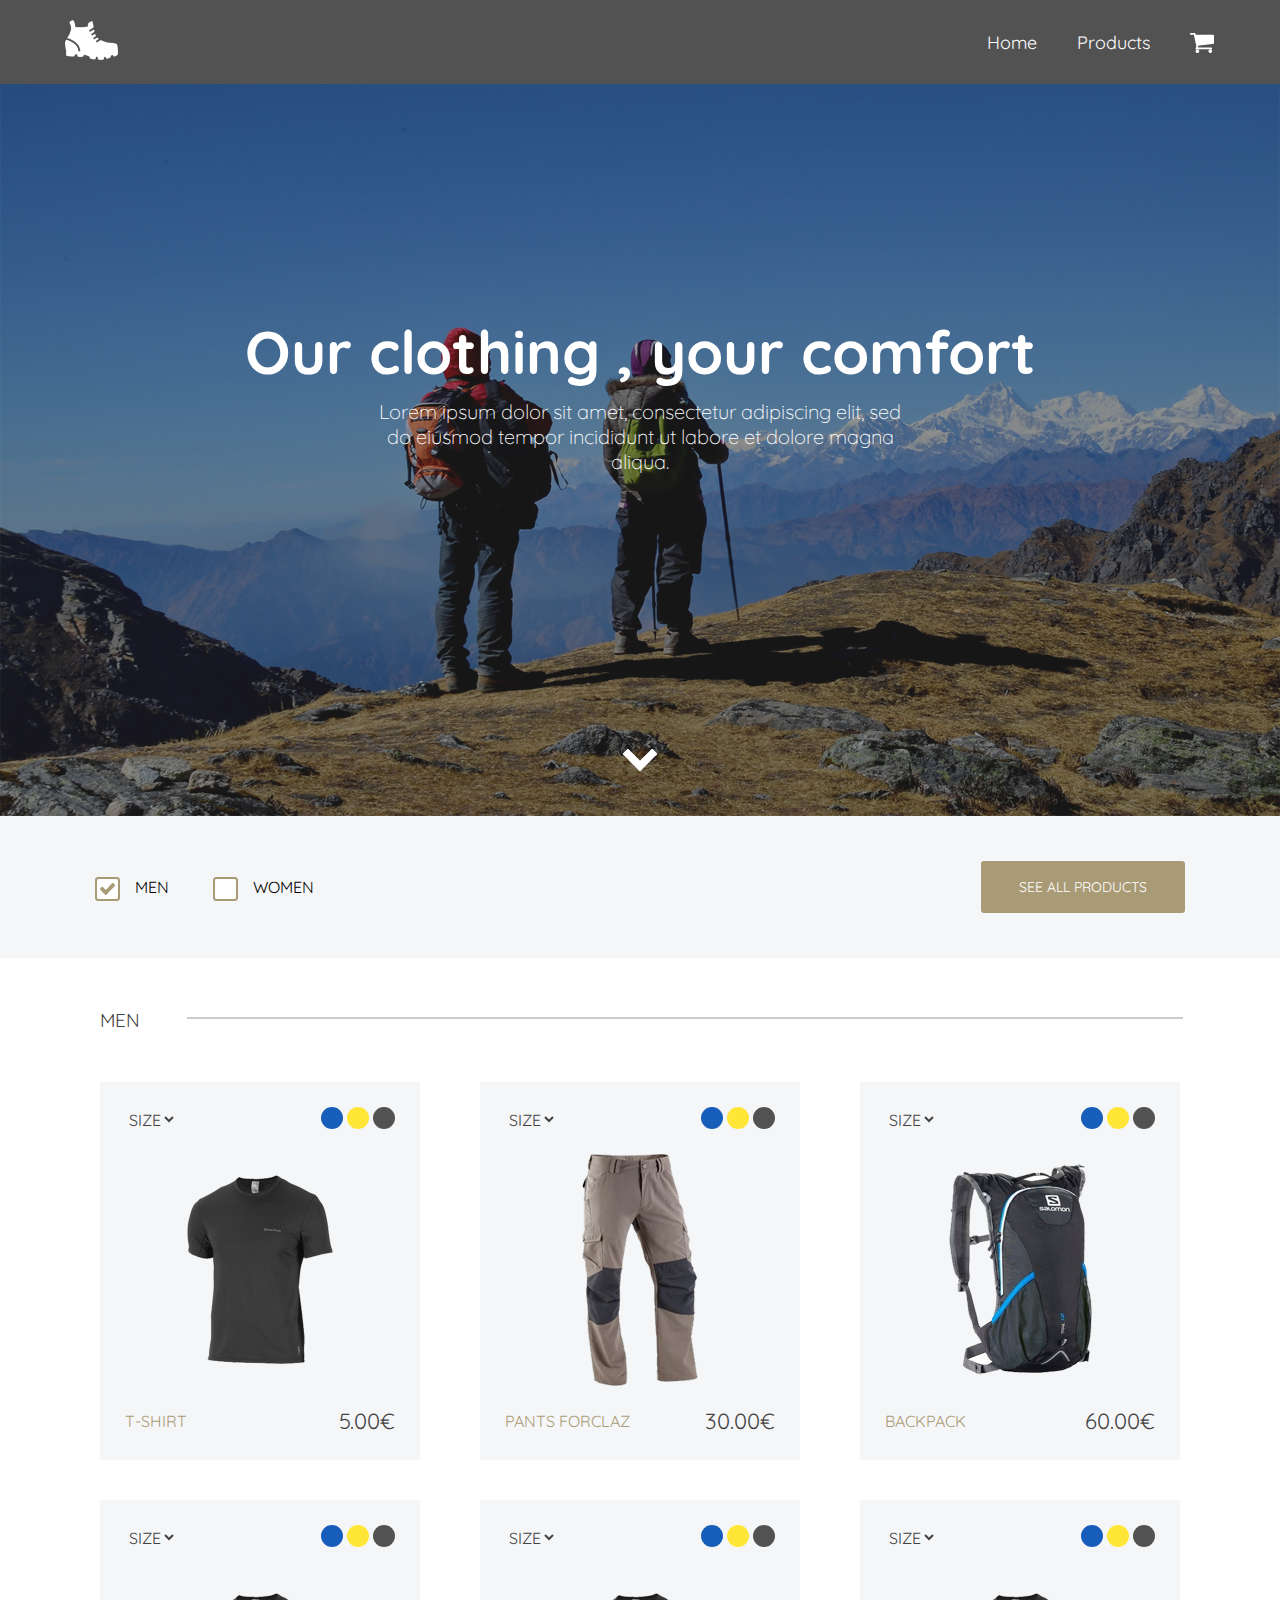
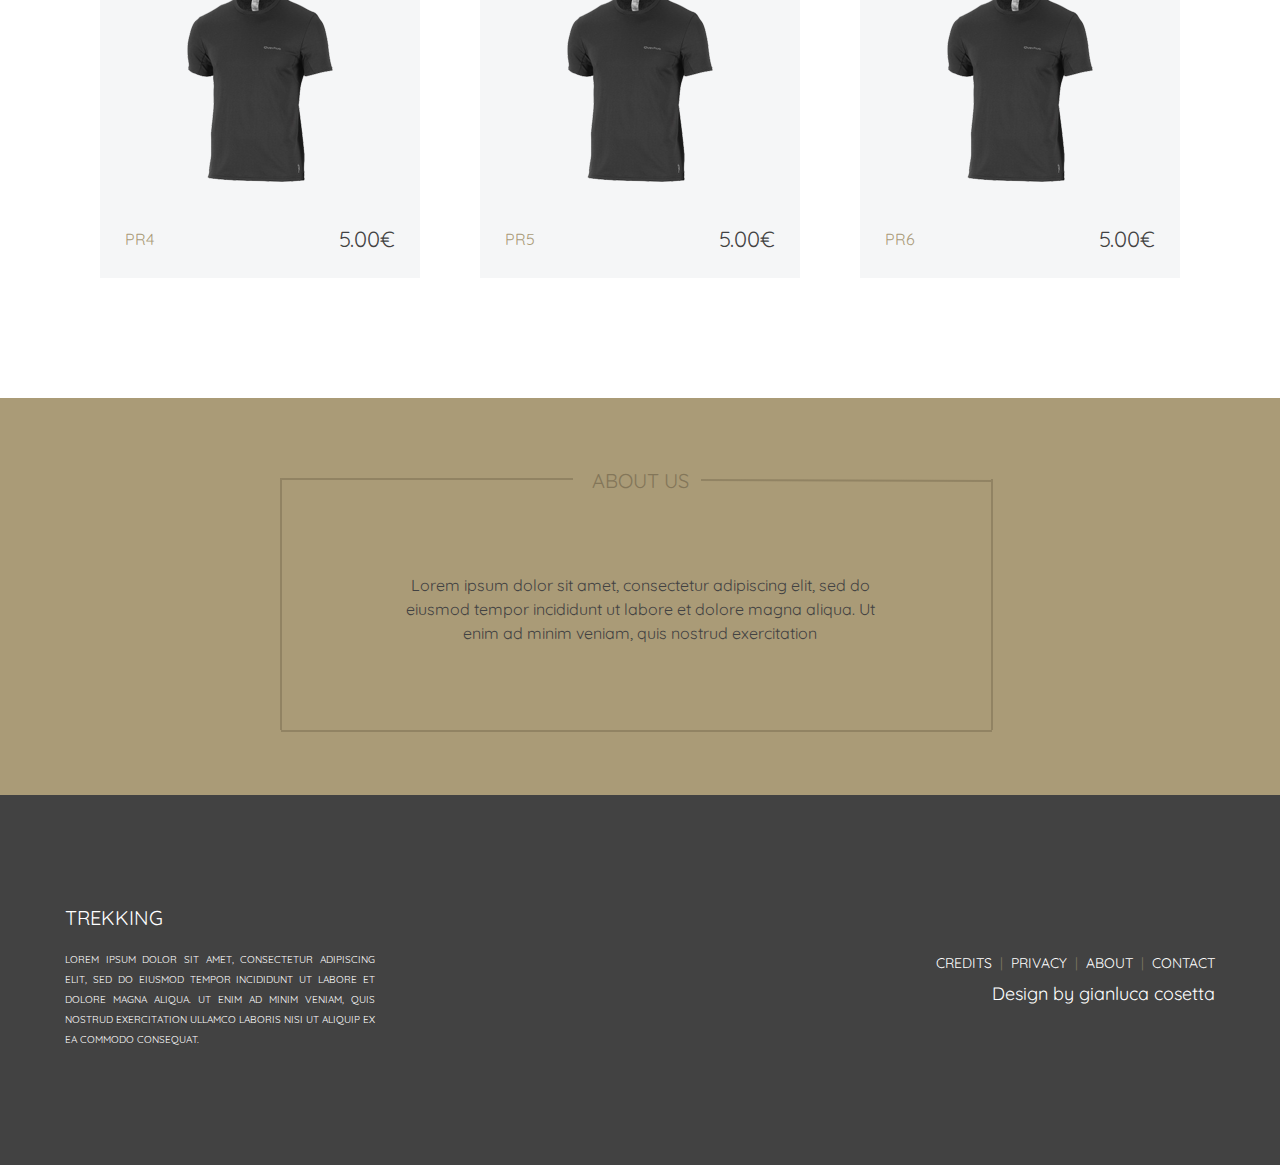
<file: index.html>
<!DOCTYPE html>
<html lang="en">

<head>
    <meta charset="UTF-8">
    <meta name="viewport" content="width=device-width, initial-scale=1.0">
    <title>Trekking</title>
    <link href="https://fonts.googleapis.com/css2?family=Quicksand:wght@300;400;500;700&display=swap" rel="stylesheet">
    <link rel="stylesheet" href="css/styles.css">
</head>

<body>
    <header class="main-header">
        <div class="header-logo">
            <a href="#" class="logo-link">
                <img class="logo-link-img" src="/img/Livello_8.png" alt="#">
            </a>
        </div>
        <nav class="main-menu">
            <a href="" class="menu-item">Home</a>
            <a href="#arrow-link" class="menu-item">Products</a>
            <a href="#" class="menu-item open-cart"></a>
        </nav>
    </header>
    <section class="first">
        <h2 class="first-title">Our clothing , your comfort</h2>
        <p class="first-txt">Lorem ipsum dolor sit amet, consectetur adipiscing elit, sed do eiusmod tempor incididunt
            ut labore et dolore
            magna aliqua.</p>
        <a href="#arrow-link" class="first-arrow"></a>
    </section>
    <section class="products" id="arrow-link">
        <div class="products-filters">
            <form action="#" method="GET" class="filters-form">
                <p>
                    <input class="products-checkbox" type="checkbox" name="men-filter" id="men-f" checked>
                    <label class="products-checkbox-label" for="men-f">Men</label>
                    <input class="products-checkbox" type="checkbox" name="women-filter" id="women-f">
                    <label class="products-checkbox-label" for="women-f">Women</label>
                </p>
                <button class="products-filters-btn">see all products</button>
            </form>
        </div>
        <div class="products-sex">
            <h3 class="products-sex-page">men</h3>
            <div class="men-items">
            </div>
        </div>
        <div class="products-sex hidden">
            <h3 class="products-sex-page">women</h3>
            <div class="women-items">
                <div class="products-item">
                    <div class="products-item-up">
                        <select class="select-size" name="select">
                            <option selected>size</option>
                            <option>S</option>
                            <option>M</option>
                            <option>L</option>
                            <option>XL</option>
                        </select>
                        <div class="item-colors">
                        </div>
                    </div>
                    <img src="/img/Livello_5.png" alt="#" class="products-item-img">
                    <div class="products-item-down">
                        <a href="" class="item-name">Giacket</a>
                        <p class="item-price">60,00€</p>
                    </div>
                    <button class="product-item-btn">Add card</button>
                </div>
                <div class="products-item">
                    <div class="products-item-up">
                        <select class="select-size" name="select">
                            <option selected>size</option>
                            <option>37</option>
                            <option>38</option>
                            <option>39</option>
                            <option>40</option>
                        </select>
                        <div class="item-colors">
                        </div>
                    </div>
                    <img src="/img/Livello_6.png" alt="#" class="products-item-img">
                    <div class="products-item-down">
                        <a href="" class="item-name">trekking shoes</a>
                        <p class="item-price">80,00€</p>
                    </div>
                    <button class="product-item-btn">Add card</button>
                </div>
                <div class="products-item">
                    <div class="products-item-up">
                        <select class="select-size" name="select">
                            <option selected>size</option>
                            <option>S</option>
                            <option>M</option>
                            <option>L</option>
                            <option>XL</option>
                        </select>
                        <div class="item-colors">
                            <button class="colors-btn"></button>
                            <button class="colors-btn"></button>
                        </div>
                    </div>
                    <img src="/img/Livello_7.png" alt="#" class="products-item-img">
                    <div class="products-item-down">
                        <a href="" class="item-name">T-shirt</a>
                        <p class="item-price">20,00€</p>
                    </div>
                    <button class="product-item-btn">Add card</button>
                </div>
            </div>
        </div>
    </section>
    <section class="description">
        <h2 class="about-us">about us</h2>
        <p class="about-us-txt">Lorem ipsum dolor sit amet, consectetur adipiscing elit, sed do eiusmod tempor
            incididunt ut labore et dolore magna aliqua. Ut enim ad minim veniam, quis nostrud
            exercitation</p>
    </section>
    <footer class="main-footer">
        <div class="footer-left">
            <a href="" class="footer-left-name">Trekking</a>
            <p class="footer-left-txt">Lorem ipsum dolor sit amet, consectetur adipiscing elit, sed do eiusmod tempor
                incididunt ut labore et dolore magna aliqua. Ut enim ad minim veniam, quis nostrud exercitation ullamco
                laboris nisi ut aliquip ex ea commodo consequat.</p>
        </div>
        <div class="footer-right">
            <ul class="footer-menu">
                <li><a href="#" class="footer-menu-link slash">credits</a></li>
                <li><a href="#" class="footer-menu-link slash">Privacy</a></li>
                <li><a href="#" class="footer-menu-link slash">about</a></li>
                <li><a href="#" class="footer-menu-link">contact</a></li>
            </ul>
            <p class="footer-right-txt">Design by gianluca cosetta</p>
        </div>
    </footer>
    <section class="cart-block hidden">
        <div class="struct-div">
            <span class="vsegggo">quantity</span>
            <div class="quantity-div" id="quantity"></div>
        </div>
        <div class="cart-items"></div>
        <div class="struct-div">
            <span class="vsegggo">total</span>
            <div id="price" class="price-div"></div>
            <span class="vsegggo">,00€</span>
        </div>
    </section>
    <script src="/js/main.js"></script>
    <script src="/js/catalog.js"></script>
</body>

</html>


<!-- <div class="cart-item" data-id="${item.id_product}">
    <span class="cart-item-name">${item.product_name}</span>
    <span class="cart-item-quantity">${item.quantity}</span>
   <span class="cart-item-price">${item.price}</span>
    <button name="del-btn" class="cart-item-btn" data-id="${item.id_product}"></button>
</div> -->
</file>
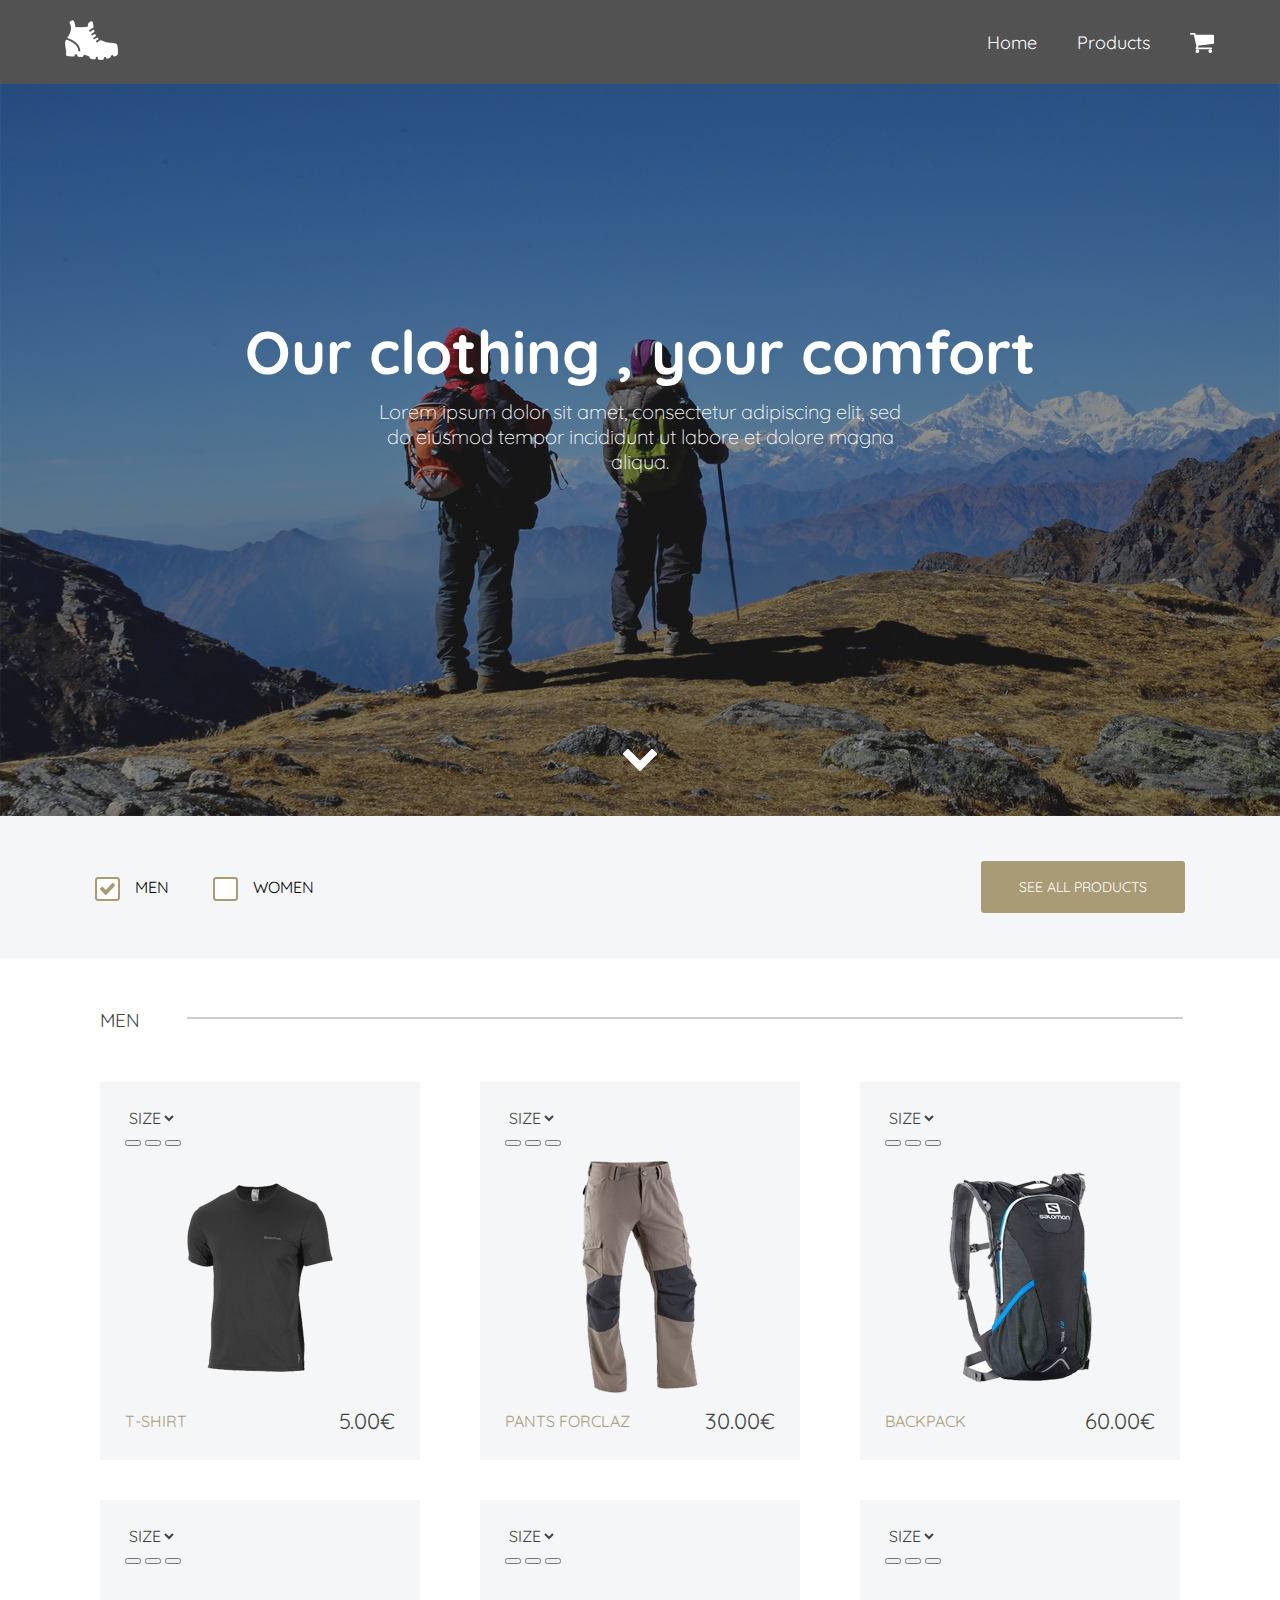
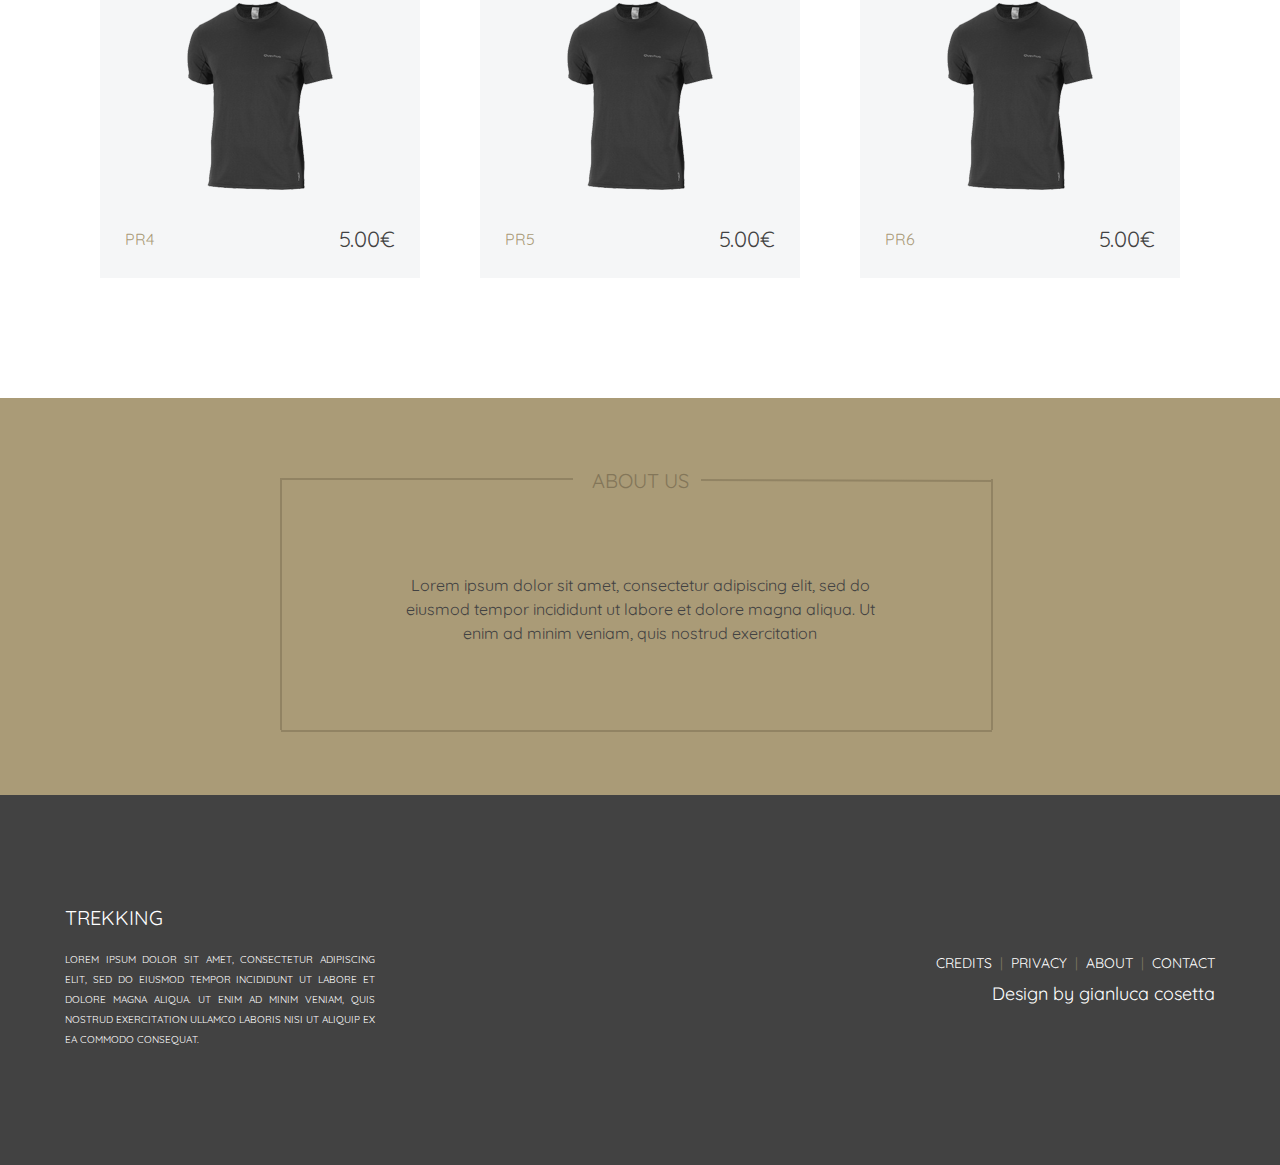
<file: без цветов/index.html>
<!DOCTYPE html>
<html lang="en">

<head>
    <meta charset="UTF-8">
    <meta name="viewport" content="width=device-width, initial-scale=1.0">
    <title>Trekking</title>
    <link href="https://fonts.googleapis.com/css2?family=Quicksand:wght@300;400;500;700&display=swap" rel="stylesheet">
    <link rel="stylesheet" href="css/styles.css">
</head>

<body>
    <header class="main-header">
        <div class="header-logo">
            <a href="#" class="logo-link">
                <img class="logo-link-img" src="/img/Livello_8.png" alt="#">
            </a>
        </div>
        <nav class="main-menu">
            <a href="" class="menu-item">Home</a>
            <a href="#arrow-link" class="menu-item">Products</a>
            <a href="#" class="menu-item open-cart"></a>
        </nav>
    </header>
    <section class="first">
        <h2 class="first-title">Our clothing , your comfort</h2>
        <p class="first-txt">Lorem ipsum dolor sit amet, consectetur adipiscing elit, sed do eiusmod tempor incididunt
            ut labore et dolore
            magna aliqua.</p>
        <a href="#arrow-link" class="first-arrow"></a>
    </section>
    <section class="products" id="arrow-link">
        <div class="products-filters">
            <form action="#" method="GET" class="filters-form">
                <p>
                    <input class="products-checkbox" type="checkbox" name="men-filter" id="men-f" checked>
                    <label class="products-checkbox-label" for="men-f">Men</label>
                    <input class="products-checkbox" type="checkbox" name="women-filter" id="women-f">
                    <label class="products-checkbox-label" for="women-f">Women</label>
                </p>
                <button class="products-filters-btn">see all products</button>
            </form>
        </div>
        <div class="products-sex">
            <h3 class="products-sex-page">men</h3>
            <div class="men-items">
            </div>
        </div>
        <div class="products-sex hidden">
            <h3 class="products-sex-page">women</h3>
            <div class="women-items">
                <div class="products-item">
                    <form class="products-item-up">
                        <select class="select-size" name="select">
                            <option selected>size</option>
                            <option>S</option>
                            <option>M</option>
                            <option>L</option>
                            <option>XL</option>
                        </select>
                        <button class="product-item-btn">Add card</button>
                    </form>
                    <img src="/img/Livello_5.png" alt="#" class="products-item-img">
                    <div class="products-item-down">
                        <a href="" class="item-name">Giacket</a>
                        <p class="item-price">60,00€</p>
                    </div>
                </div>
                <div class="products-item">
                    <form class="products-item-up">
                        <select class="select-size" name="select">
                            <option selected>size</option>
                            <option>S</option>
                            <option>M</option>
                            <option>L</option>
                            <option>XL</option>
                        </select>
                        <button class="product-item-btn">Add card</button>
                    </form>
                    <img src="/img/Livello_6.png" alt="#" class="products-item-img">
                    <div class="products-item-down">
                        <a href="" class="item-name">trekking shoes</a>
                        <p class="item-price">80,00€</p>
                    </div>
                </div>
                <div class="products-item">
                    <form class="products-item-up">
                        <select class="select-size" name="select">
                            <option selected>size</option>
                            <option>S</option>
                            <option>M</option>
                            <option>L</option>
                            <option>XL</option>
                        </select>
                        <button class="product-item-btn">Add card</button>
                    </form>
                    <img src="/img/Livello_7.png" alt="#" class="products-item-img">
                    <div class="products-item-down">
                        <a href="" class="item-name">T-shirt</a>
                        <p class="item-price">20,00€</p>
                    </div>
                </div>
            </div>
        </div>
    </section>
    <section class="description">
        <h2 class="about-us">about us</h2>
        <p class="about-us-txt">Lorem ipsum dolor sit amet, consectetur adipiscing elit, sed do eiusmod tempor
            incididunt ut labore et dolore magna aliqua. Ut enim ad minim veniam, quis nostrud
            exercitation</p>
    </section>
    <footer class="main-footer">
        <div class="footer-left">
            <a href="" class="footer-left-name">Trekking</a>
            <p class="footer-left-txt">Lorem ipsum dolor sit amet, consectetur adipiscing elit, sed do eiusmod tempor
                incididunt ut labore et dolore magna aliqua. Ut enim ad minim veniam, quis nostrud exercitation ullamco
                laboris nisi ut aliquip ex ea commodo consequat.</p>
        </div>
        <div class="footer-right">
            <ul class="footer-menu">
                <li><a href="#" class="footer-menu-link slash">credits</a></li>
                <li><a href="#" class="footer-menu-link slash">Privacy</a></li>
                <li><a href="#" class="footer-menu-link slash">about</a></li>
                <li><a href="#" class="footer-menu-link">contact</a></li>
            </ul>
            <p class="footer-right-txt">Design by gianluca cosetta</p>
        </div>
    </footer>
    <section class="cart-block hidden">
        <div class="struct-div">
            <span class="vsegggo">quantity</span>
            <div class="quantity-div" id="quantity"></div>
        </div>
        <div class="cart-items"></div>
        <div class="struct-div">
            <span class="vsegggo">total</span>
            <div id="price" class="price-div"></div>
            <span class="vsegggo">,00€</span>
        </div>
    </section>
    <script src="/js/main.js"></script>
    <script src="/js/catalog.js"></script>
</body>

</html>
</file>
<file: css/styles.css>
.cart-block {
  position: absolute;
  width: 300px;
  min-height: 30px;
  top: 80px;
  right: 0px;
  background-color: #535253;
  padding-top: 10px;
}
.cart-item-name,
.cart-item-quantity,
.cart-item-price {
  font-family: "Quicksand";
  font-weight: 400;
  color: #ffffff;
  font-size: 16px;
  text-transform: uppercase;
}
.quantity-div,
.price-div,
.vsegggo {
  display: inline-block;
  font-family: "Quicksand";
  font-weight: 400;
  color: #ffffff;
  font-size: 16px;
  text-transform: uppercase;
}
.vsegggo {
  padding-right: 20px;
}
.cart-items {
  background-color: #3b3b3b;
  width: 300px;
}
.cart-item {
  width: 100%;
  margin: 5px;
}
.cart-item-name {
  width: 45%;
  display: inline-block;
}
.cart-item-quantity,
.cart-item-price {
  width: 20%;
  display: inline-block;
}
.cart-item-btn {
  width: 20px;
  height: 20px;
  background-color: #f5f6f7;
  border: none;
  outline: none;
}
.main-footer {
  display: flex;
  background-color: #424242;
  flex-direction: row;
  justify-content: space-between;
}
.footer-left {
  width: 310px;
  padding: 110px 0 115px 65px;
}
.footer-left-name {
  text-transform: uppercase;
  font-size: 20px;
  color: #ffffff;
  font-family: "Quicksand";
  font-weight: 400;
}
.footer-left-txt {
  line-height: 20px;
  text-transform: uppercase;
  font-size: 10px;
  color: #ffffff;
  font-family: "Quicksand";
  font-weight: 400;
  margin: 0;
  text-align: justify;
  padding-top: 20px;
}
.footer-right {
  padding: 154px 65px 154px 0;
}
.footer-menu {
  margin: 0;
  padding-bottom: 5px;
}
.footer-menu li {
  display: inline;
}
.footer-menu-link {
  text-transform: uppercase;
  line-height: 28px;
  font-size: 14px;
  color: #ffffff;
  padding-left: 15px;
  position: relative;
  font-family: "Quicksand";
  font-weight: 400;
}
.footer-menu-link:hover {
  opacity: 0.8;
}
.footer-menu-link:active {
  opacity: 0.6;
}
.slash:after {
  content: "|";
  position: absolute;
  color: #7d7560;
  right: -11px;
  top: -5px;
}
.footer-right-txt {
  color: #ffffff;
  text-align: right;
  font-family: "Quicksand";
  font-weight: 400;
  font-size: 18px;
  margin: 0;
}
.products-item {
  width: 320px;
  height: 378px;
  display: flex;
  flex-direction: column;
  padding: 25px;
  box-sizing: border-box;
  justify-content: space-between;
  background-color: #f5f6f7;
  position: relative;
  margin-bottom: 40px;
}
.products-item-up {
  display: flex;
  flex-direction: row;
  justify-content: space-between;
}
.products-item-img {
  align-self: center;
}
.products-item-down {
  display: flex;
  flex-direction: row;
  justify-content: space-between;
  align-items: center;
}
.products-item:hover {
  outline: 6px solid #aa9b77;
  border-radius: 3px;
}
.products-item:hover .product-item-btn {
  display: block;
}
.select-size {
  border: none;
  background-color: inherit;
  font-family: "Quicksand";
  font-weight: 400;
  text-transform: uppercase;
  font-size: 16px;
  color: #424242;
}
.colors-btn {
  width: 22px;
  height: 22px;
  border-radius: 50%;
  border: none;
  outline: none;
}
.colors-btn:nth-child(1) {
  background-color: #165eb9;
}
.colors-btn:nth-child(2) {
  background-color: #ffe637;
}
.colors-btn:nth-child(3) {
  background-color: #535253;
}
.item-name {
  text-transform: uppercase;
  color: #aa9b77;
  font-family: "Quicksand";
  font-weight: 400;
}
.item-price {
  margin: 0;
  color: #424242;
  font-family: "Quicksand";
  font-weight: 400;
  font-size: 22px;
  text-transform: uppercase;
}
.product-item-btn {
  width: 204px;
  height: 52px;
  border-radius: 3px;
  background-color: #aa9b77;
  text-transform: uppercase;
  border: none;
  color: #ffffff;
  font-size: 14px;
  cursor: pointer;
  outline: none;
  font-family: "Quicksand";
  font-weight: 400;
  position: absolute;
  top: 180px;
  left: 55px;
  display: none;
}
.product-item-btn:hover {
  opacity: 0.8;
}
.product-item-btn:active {
  box-shadow: inset 0 3px 0 rgba(0, 1, 1, 0.1);
  opacity: 1;
}
.font-main {
  font-family: "Quicksand";
  font-weight: 400;
}
.active-btn {
  box-shadow: inset 0 3px 0 rgba(0, 1, 1, 0.1);
  opacity: 1;
}
.main-header {
  display: flex;
  background-color: #535253;
  padding: 20px 65px;
  flex-direction: row;
  justify-content: space-between;
}
.logo-link:hover .logo-link-img {
  transform: scale(1.1);
}
.logo-link:active .logo-link-img {
  opacity: 0.5;
}
.main-menu {
  display: flex;
  flex-direction: row;
  align-items: center;
}
.menu-item {
  color: #ffffff;
  padding: 0 20px;
  font-size: 18px;
  font-family: "Quicksand";
  font-weight: 400;
}
.menu-item:hover {
  opacity: 0.8;
}
.menu-item:active {
  opacity: 0.5;
}
.menu-item:last-child {
  padding-right: 0px;
  width: 25px;
  height: 23px;
  background-image: url(/img/fa-shopping-cart.png);
  background-repeat: no-repeat;
  background-position: 20px 2px;
}
.first {
  background-image: url(/img/Livello_1.png);
  background-repeat: no-repeat;
  width: 1280px;
  padding: 230px;
  box-sizing: border-box;
  display: flex;
  flex-direction: column;
  align-items: center;
  background-size: cover;
  background-position: bottom;
  padding-bottom: 0;
}
.first-title {
  margin: 0;
  font-size: 60px;
  font-family: "Quicksand";
  font-weight: 700;
  color: #ffffff;
  padding-bottom: 10px;
}
.first-txt {
  font-size: 20px;
  color: #ffffff;
  margin: 0;
  width: 542px;
  display: inline-block;
  font-family: "Quicksand";
  font-weight: 300;
  padding-bottom: 275px;
  text-align: center;
}
.first-arrow {
  display: block;
  width: 34px;
  height: 22px;
  background-image: url(/img/fa-chevron-down.png);
  background-size: contain;
  background-repeat: no-repeat;
  padding-bottom: 45px;
}
.first-arrow:hover {
  opacity: 0.8;
}
.first-arrow:active {
  opacity: 0.5;
}
.products {
  display: flex;
  flex-direction: column;
  padding-bottom: 80px;
}
.products-filters {
  display: flex;
  flex-direction: row;
  background-color: #f5f6f7;
  padding: 45px 95px;
}
.products-filters-btn {
  width: 204px;
  height: 52px;
  border-radius: 3px;
  background-color: #aa9b77;
  text-transform: uppercase;
  border: none;
  color: #ffffff;
  font-size: 14px;
  cursor: pointer;
  outline: none;
  font-family: "Quicksand";
  font-weight: 400;
}
.products-checkbox {
  display: none;
}
.products-checkbox-label {
  position: relative;
  padding-left: 40px;
  text-transform: uppercase;
  padding-right: 40px;
  font-family: "Quicksand";
  font-weight: 400;
  cursor: pointer;
}
.products-filters-btn:hover {
  opacity: 0.8;
}
.products-filters-btn:active {
  box-shadow: inset 0 3px 0 rgba(0, 1, 1, 0.1);
  opacity: 1;
}
.filters-form {
  display: flex;
  flex-direction: row;
  justify-content: space-between;
  width: 100%;
}
.products-checkbox-label:before {
  content: "";
  width: 25px;
  height: 25px;
  position: absolute;
  left: 0;
  top: -1px;
  background-image: url(/img/Rettangolo_2.png);
  background-repeat: no-repeat;
  background-position: center;
}
.products-checkbox:checked + .products-checkbox-label:before {
  background-image: url(/img/fa-check.png), url(/img/Rettangolo_2.png);
  background-position: center;
}
.products-sex {
  padding: 50px 100px 0 100px;
  background-image: url(/img/Forma_1.png);
  background-repeat: no-repeat;
  background-position: 187px 59px;
}
.products-sex-page {
  text-transform: uppercase;
  color: #424242;
  text-align: left;
  margin: 0;
  padding-bottom: 50px;
  font-family: "Quicksand";
  font-weight: 400;
}
.men-items,
.women-items {
  display: flex;
  flex-direction: row;
  flex-wrap: wrap;
  justify-content: space-between;
}
.description {
  padding-top: 70px;
  text-align: center;
  background-color: #aa9b77;
  background-image: url(/img/5-layers.png);
  background-repeat: no-repeat;
  background-position: 280px 80px;
}
.about-us {
  text-transform: uppercase;
  font-size: 20px;
  color: #837659;
  margin: 0;
  padding-bottom: 80px;
  font-family: "Quicksand";
  font-weight: 400;
}
.about-us-txt {
  width: 470px;
  display: inline-block;
  line-height: 24px;
  color: #424242;
  font-size: 16px;
  padding-bottom: 150px;
  margin: 0;
  font-family: "Quicksand";
  font-weight: 400;
}
html {
  scroll-behavior: smooth;
}
body {
  width: 1280px;
  margin: 0 auto;
  position: relative;
}
a {
  text-decoration: none;
}
.hidden {
  display: none;
}
</file>
<file: без цветов/css/styles.css>
.cart-block {
  position: absolute;
  width: 300px;
  min-height: 30px;
  top: 80px;
  right: 0px;
  background-color: #535253;
  padding-top: 10px;
}
.cart-item-name,
.cart-item-quantity,
.cart-item-price {
  font-family: "Quicksand";
  font-weight: 400;
  color: #ffffff;
  font-size: 16px;
  text-transform: uppercase;
}
.quantity-div,
.price-div,
.vsegggo {
  display: inline-block;
  font-family: "Quicksand";
  font-weight: 400;
  color: #ffffff;
  font-size: 16px;
  text-transform: uppercase;
}
.vsegggo {
  padding-right: 20px;
}
.cart-items {
  background-color: #3b3b3b;
  width: 300px;
}
.cart-item {
  width: 100%;
  margin: 5px;
}
.cart-item-name {
  width: 45%;
  display: inline-block;
}
.cart-item-quantity,
.cart-item-price {
  width: 20%;
  display: inline-block;
}
.cart-item-btn {
  width: 20px;
  height: 20px;
  background-color: #f5f6f7;
  border: none;
  outline: none;
}
.main-footer {
  display: flex;
  background-color: #424242;
  flex-direction: row;
  justify-content: space-between;
}
.footer-left {
  width: 310px;
  padding: 110px 0 115px 65px;
}
.footer-left-name {
  text-transform: uppercase;
  font-size: 20px;
  color: #ffffff;
  font-family: "Quicksand";
  font-weight: 400;
}
.footer-left-txt {
  line-height: 20px;
  text-transform: uppercase;
  font-size: 10px;
  color: #ffffff;
  font-family: "Quicksand";
  font-weight: 400;
  margin: 0;
  text-align: justify;
  padding-top: 20px;
}
.footer-right {
  padding: 154px 65px 154px 0;
}
.footer-menu {
  margin: 0;
  padding-bottom: 5px;
}
.footer-menu li {
  display: inline;
}
.footer-menu-link {
  text-transform: uppercase;
  line-height: 28px;
  font-size: 14px;
  color: #ffffff;
  padding-left: 15px;
  position: relative;
  font-family: "Quicksand";
  font-weight: 400;
}
.footer-menu-link:hover {
  opacity: 0.8;
}
.footer-menu-link:active {
  opacity: 0.6;
}
.slash:after {
  content: "|";
  position: absolute;
  color: #7d7560;
  right: -11px;
  top: -5px;
}
.footer-right-txt {
  color: #ffffff;
  text-align: right;
  font-family: "Quicksand";
  font-weight: 400;
  font-size: 18px;
  margin: 0;
}
.products-item {
  width: 320px;
  height: 378px;
  display: flex;
  flex-direction: column;
  padding: 25px;
  box-sizing: border-box;
  justify-content: space-between;
  background-color: #f5f6f7;
  position: relative;
  margin-bottom: 40px;
}
.products-item-img {
  align-self: center;
}
.products-item-down {
  display: flex;
  flex-direction: row;
  justify-content: space-between;
  align-items: center;
}
.products-item:hover {
  outline: 6px solid #aa9b77;
  border-radius: 3px;
}
.products-item:hover .product-item-btn {
  display: block;
}
.select-size {
  border: none;
  background-color: inherit;
  font-family: "Quicksand";
  font-weight: 400;
  text-transform: uppercase;
  font-size: 16px;
  color: #424242;
}
.item-name {
  text-transform: uppercase;
  color: #aa9b77;
  font-family: "Quicksand";
  font-weight: 400;
}
.item-price {
  margin: 0;
  color: #424242;
  font-family: "Quicksand";
  font-weight: 400;
  font-size: 22px;
  text-transform: uppercase;
}
.product-item-btn {
  width: 204px;
  height: 52px;
  border-radius: 3px;
  background-color: #aa9b77;
  text-transform: uppercase;
  border: none;
  color: #ffffff;
  font-size: 14px;
  cursor: pointer;
  outline: none;
  font-family: "Quicksand";
  font-weight: 400;
  position: absolute;
  top: 180px;
  left: 55px;
  display: none;
}
.product-item-btn:hover {
  opacity: 0.8;
}
.product-item-btn:active {
  box-shadow: inset 0 3px 0 rgba(0, 1, 1, 0.1);
  opacity: 1;
}
.font-main {
  font-family: "Quicksand";
  font-weight: 400;
}
.active-btn {
  box-shadow: inset 0 3px 0 rgba(0, 1, 1, 0.1);
  opacity: 1;
}
.main-header {
  display: flex;
  background-color: #535253;
  padding: 20px 65px;
  flex-direction: row;
  justify-content: space-between;
}
.logo-link:hover .logo-link-img {
  transform: scale(1.1);
}
.logo-link:active .logo-link-img {
  opacity: 0.5;
}
.main-menu {
  display: flex;
  flex-direction: row;
  align-items: center;
}
.menu-item {
  color: #ffffff;
  padding: 0 20px;
  font-size: 18px;
  font-family: "Quicksand";
  font-weight: 400;
}
.menu-item:hover {
  opacity: 0.8;
}
.menu-item:active {
  opacity: 0.5;
}
.menu-item:last-child {
  padding-right: 0px;
  width: 25px;
  height: 23px;
  background-image: url(/img/fa-shopping-cart.png);
  background-repeat: no-repeat;
  background-position: 20px 2px;
}
.first {
  background-image: url(/img/Livello_1.png);
  background-repeat: no-repeat;
  width: 1280px;
  padding: 230px;
  box-sizing: border-box;
  display: flex;
  flex-direction: column;
  align-items: center;
  background-size: cover;
  background-position: bottom;
  padding-bottom: 0;
}
.first-title {
  margin: 0;
  font-size: 60px;
  font-family: "Quicksand";
  font-weight: 700;
  color: #ffffff;
  padding-bottom: 10px;
}
.first-txt {
  font-size: 20px;
  color: #ffffff;
  margin: 0;
  width: 542px;
  display: inline-block;
  font-family: "Quicksand";
  font-weight: 300;
  padding-bottom: 275px;
  text-align: center;
}
.first-arrow {
  display: block;
  width: 34px;
  height: 22px;
  background-image: url(/img/fa-chevron-down.png);
  background-size: contain;
  background-repeat: no-repeat;
  padding-bottom: 45px;
}
.first-arrow:hover {
  opacity: 0.8;
}
.first-arrow:active {
  opacity: 0.5;
}
.products {
  display: flex;
  flex-direction: column;
  padding-bottom: 80px;
}
.products-filters {
  display: flex;
  flex-direction: row;
  background-color: #f5f6f7;
  padding: 45px 95px;
}
.products-filters-btn {
  width: 204px;
  height: 52px;
  border-radius: 3px;
  background-color: #aa9b77;
  text-transform: uppercase;
  border: none;
  color: #ffffff;
  font-size: 14px;
  cursor: pointer;
  outline: none;
  font-family: "Quicksand";
  font-weight: 400;
}
.products-checkbox {
  display: none;
}
.products-checkbox-label {
  position: relative;
  padding-left: 40px;
  text-transform: uppercase;
  padding-right: 40px;
  font-family: "Quicksand";
  font-weight: 400;
  cursor: pointer;
}
.products-filters-btn:hover {
  opacity: 0.8;
}
.products-filters-btn:active {
  box-shadow: inset 0 3px 0 rgba(0, 1, 1, 0.1);
  opacity: 1;
}
.filters-form {
  display: flex;
  flex-direction: row;
  justify-content: space-between;
  width: 100%;
}
.products-checkbox-label:before {
  content: "";
  width: 25px;
  height: 25px;
  position: absolute;
  left: 0;
  top: -1px;
  background-image: url(/img/Rettangolo_2.png);
  background-repeat: no-repeat;
  background-position: center;
}
.products-checkbox:checked + .products-checkbox-label:before {
  background-image: url(/img/fa-check.png), url(/img/Rettangolo_2.png);
  background-position: center;
}
.products-sex {
  padding: 50px 100px 0 100px;
  background-image: url(/img/Forma_1.png);
  background-repeat: no-repeat;
  background-position: 187px 59px;
}
.products-sex-page {
  text-transform: uppercase;
  color: #424242;
  text-align: left;
  margin: 0;
  padding-bottom: 50px;
  font-family: "Quicksand";
  font-weight: 400;
}
.men-items,
.women-items {
  display: flex;
  flex-direction: row;
  flex-wrap: wrap;
  justify-content: space-between;
}
.description {
  padding-top: 70px;
  text-align: center;
  background-color: #aa9b77;
  background-image: url(/img/5-layers.png);
  background-repeat: no-repeat;
  background-position: 280px 80px;
}
.about-us {
  text-transform: uppercase;
  font-size: 20px;
  color: #837659;
  margin: 0;
  padding-bottom: 80px;
  font-family: "Quicksand";
  font-weight: 400;
}
.about-us-txt {
  width: 470px;
  display: inline-block;
  line-height: 24px;
  color: #424242;
  font-size: 16px;
  padding-bottom: 150px;
  margin: 0;
  font-family: "Quicksand";
  font-weight: 400;
}
html {
  scroll-behavior: smooth;
}
body {
  width: 1280px;
  margin: 0 auto;
  position: relative;
}
a {
  text-decoration: none;
}
.hidden {
  display: none;
}
</file>
